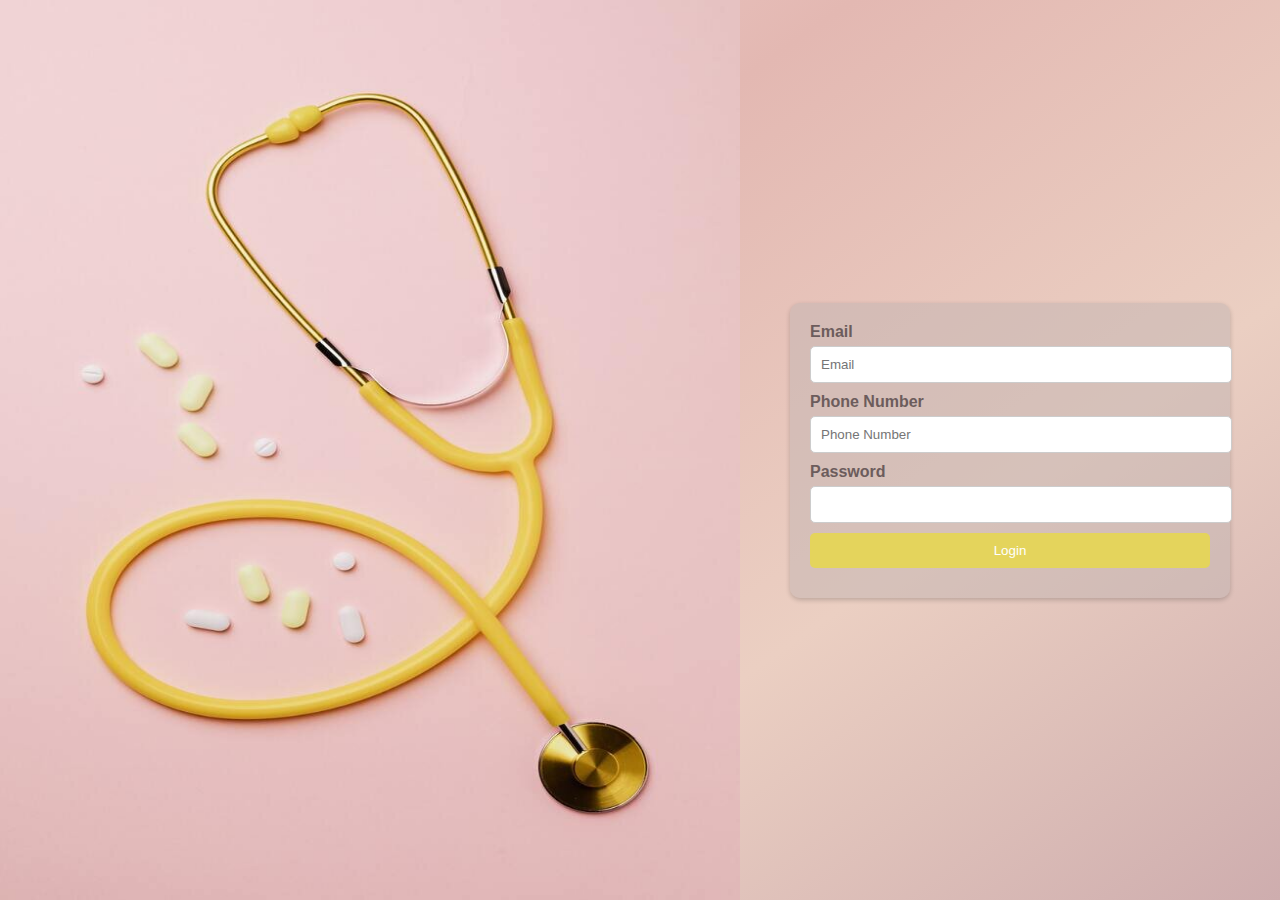
<file: templates/login.html>
<!DOCTYPE html>
<html lang="en">
<head>
    <meta charset="UTF-8">
    <meta name="viewport" content="width=device-width, initial-scale=1.0">
    <link rel="stylesheet" href="../static/css/in_up_style.css">
    <title>Login Page</title>
</head>
<body>
    <section class="login-con">
        <div class="login-img"></div>
        <form action="/login" class="login-form" method="post">
            <label for="email">Email</label>
            <input type="email" id="email" name="email" placeholder="Email" required>
            
            <label for="phone">Phone Number</label>
            <input type="tel" id="phone" name="phone" placeholder="Phone Number">
            
            <label for="password">Password</label>
            <input type="password" id="password" name="password" required>
            
            <input type="submit" value="Login">
        </form>
    </section>
    
</body>
</html>
</file>
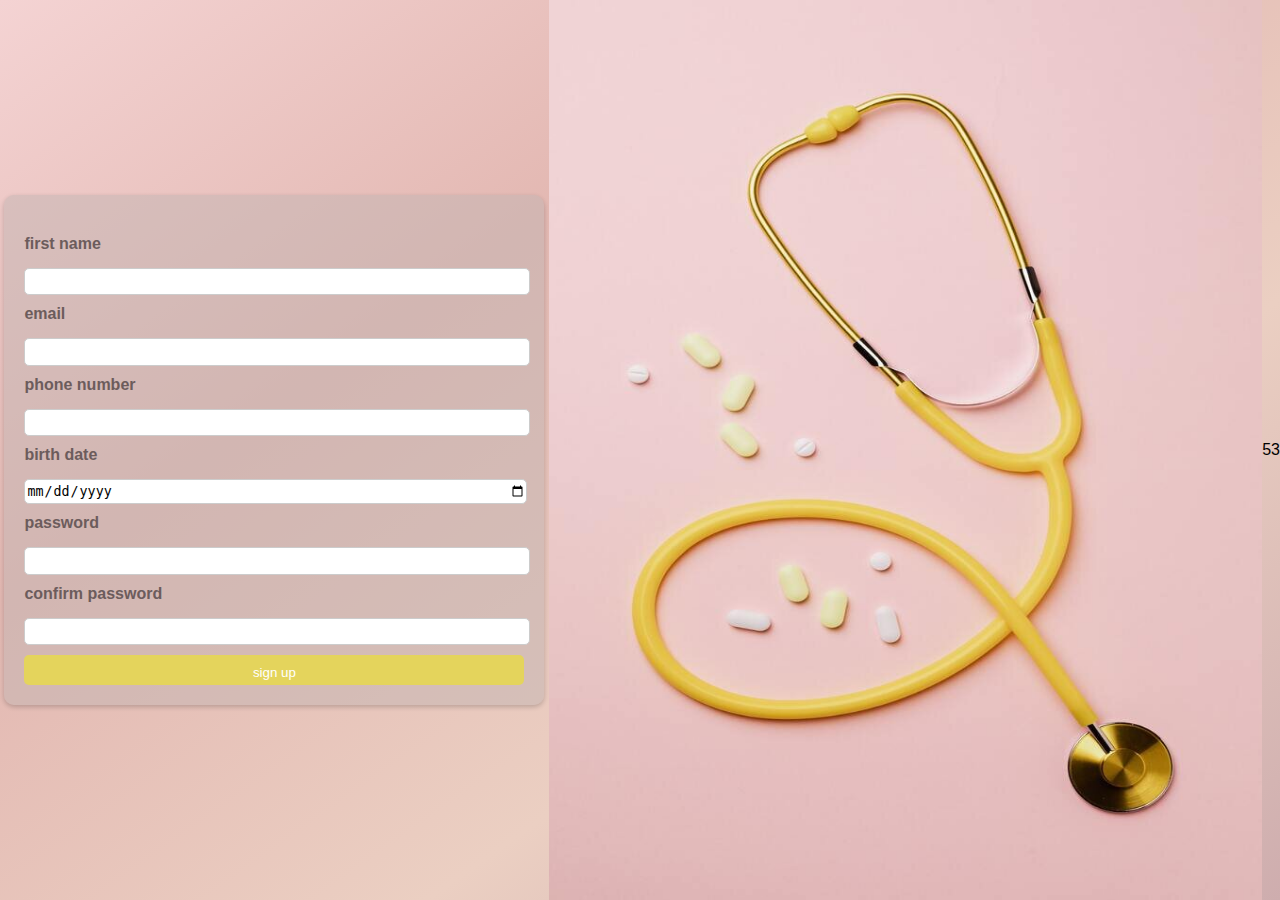
<file: templates/register.html>
<!DOCTYPE html>
<html lang="en">
<head>
    <meta charset="UTF-8">
    <meta name="viewport" content="width=device-width, initial-scale=1.0">
    <link rel="stylesheet" href="../static/css/in_up_style.css">
    <title>Register</title>
</head>
<body>
    <section class="signup-con">
        <div class="form-con">

            <form action="/register" method="post" class="signup-form">
                <label for="">first name</label>
                <input type="text">
                <label for="">email</label>
                <input type="email">
                <label for="">phone number</label>
                <input type="tel">
                <label for="">birth date</label>
                <input type="date">
                <label for="">password</label>
                <input type="password">
                <label for="">confirm password</label>
                <input type="password">
                <input class="signup-submit" type="submit" value="sign up">
            </form>
        </div>
        
        <div class="img-signup">
          
        
        </div>
       
      

            

     53


    </section>
    
</body>
</html>
</file>
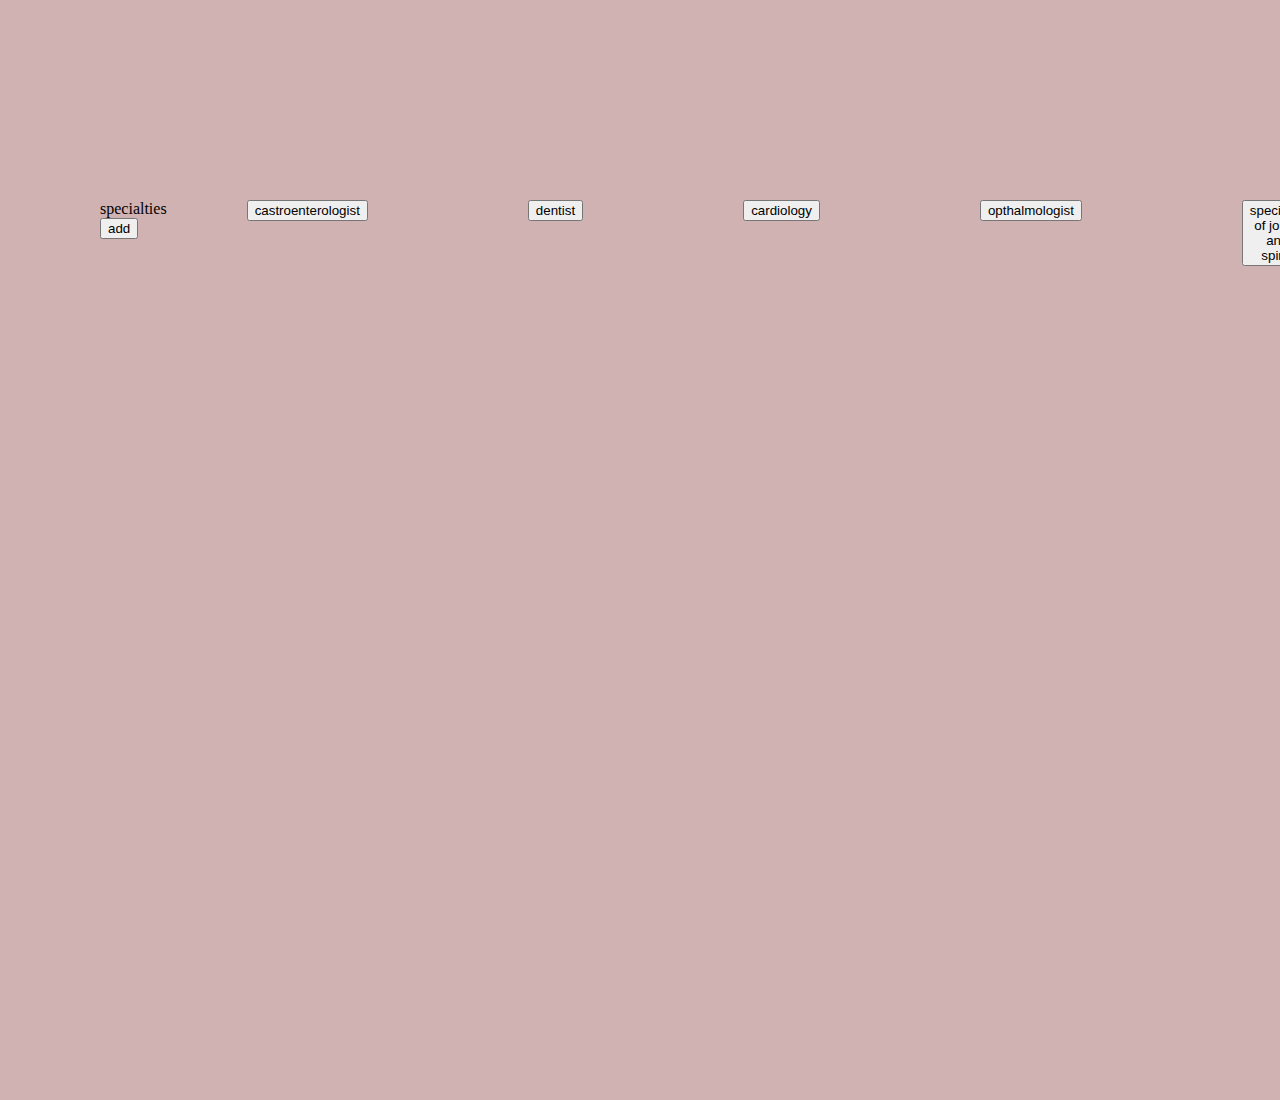
<file: templates/admin/admin specialty and doctor  add.html>
<html></html>
<!DOCTYPE html>
<html lang="en">
<head>
  <meta charset="UTF-8">
  <meta name="viewport" content="width=device-width, initial-scale=1.0">
  <link rel="stylesheet" href="../../static/css/admin.css">
  <title>Document</title>
</head>
<body>
  
      
   <div class="contianer">
    <div class="box box1"> specialties <button>add</button></div>
    <div class="box box2"> <button class="spec">castroenterologist</button>
       
       
        
       
        
      </div>
    <div class="box box3"></div>
    <button class="spec">dentist</button>
    <div class="box box4"></div>
    <button class="spec">cardiology</button>

    <div class="box box5"></div>
    <button class="spec">opthalmologist</button>
    <div class="box box6"></div>
    <button class="spec"> specialist of joints and spine</button>
    <div class="box box7"></div>
    <button class="spec">psychaitrist</button>
    <div class="box box8"></div>
    <div class="box box 9"></div>
   </div>
  
</body>
</html>
</file>
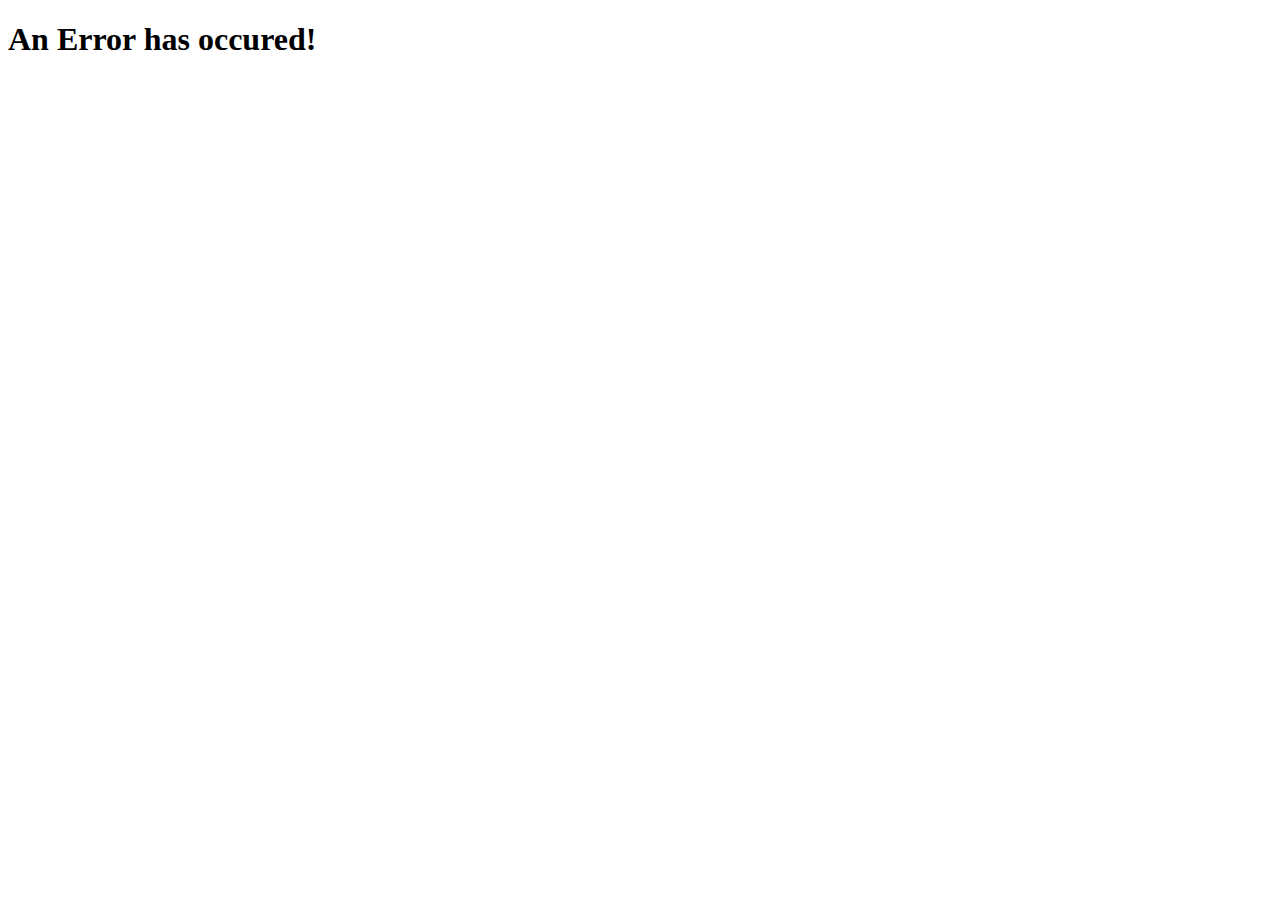
<file: templates/admin/admin specialty edit.html>
<!DOCTYPE html>
<html lang="en">
<head>
    <meta charset="UTF-8">
    <meta name="viewport" content="width=device-width, initial-scale=1.0">
    <title>Document</title>
</head>
<body>
    <h1>An Error has occured!</h1>
</body>
</html>
</file>
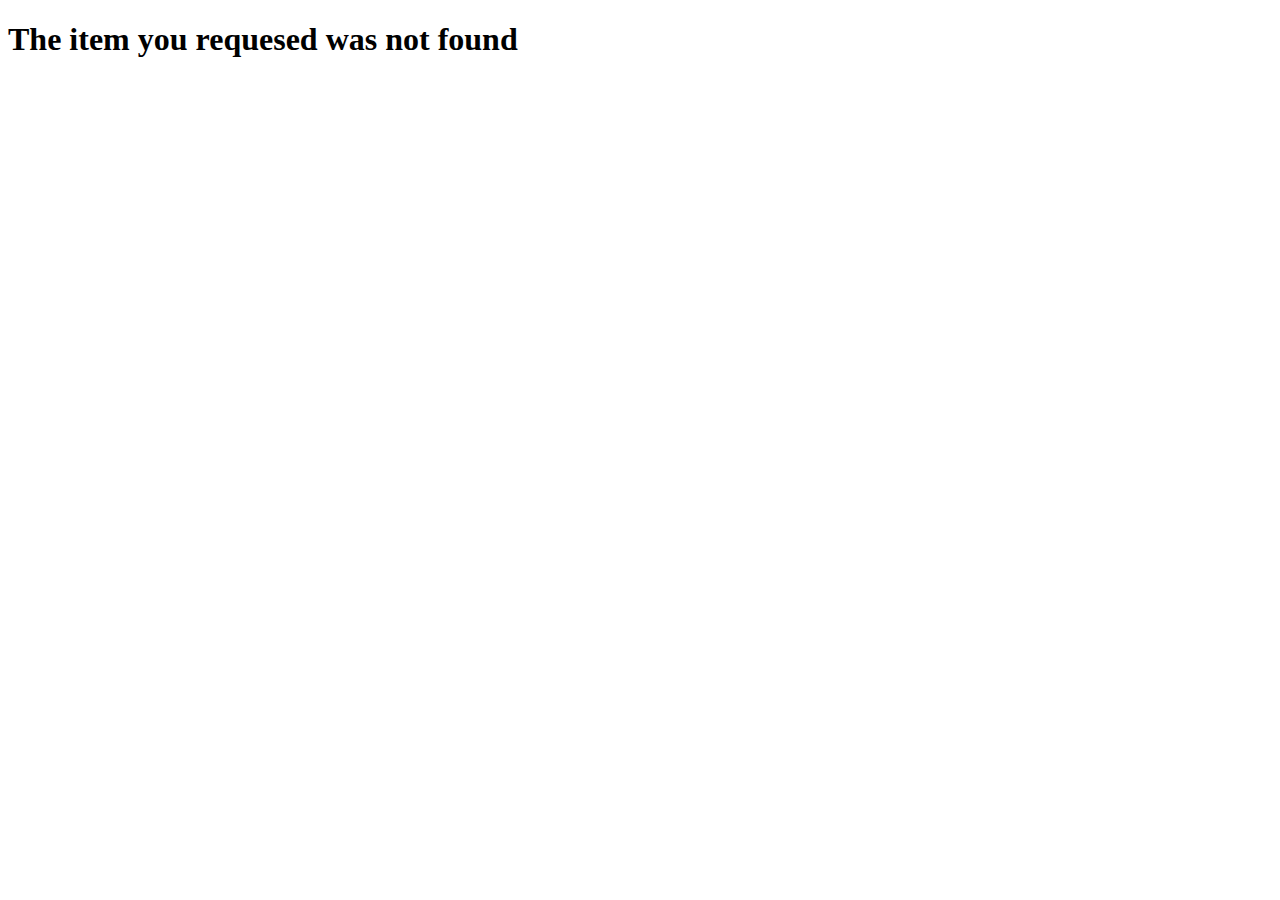
<file: templates/admin/doctors edit.html>
<!DOCTYPE html>
<html lang="en">
<head>
    <meta charset="UTF-8">
    <meta name="viewport" content="width=device-width, initial-scale=1.0">
    <title>Document</title>
</head>
<body>
    <h1>The item you requesed was not found</h1>
</body>
</html>
</file>
<file: static/css/in_up_style.css>
/* register page css */
.signup-con{
    display: flex;
    align-items: center;
    height: 100vh;
}
.form-con{
    display: flex;
    flex-direction: column;
    justify-content: center;
    align-items: center;
    height: 100%;
    width: 50%;
}
.signup-form{
    background-color: #c1b4b280; 
    padding: 20px;
    border-radius: 10px;
    box-shadow: 0 2px 5px rgba(0, 0, 0, 0.2);
    width: 100%; 
    max-width: 400px; 
    margin: 50px;
}
.img-signup{
    background-image: url('55.jpg');
    background-size: 100% 100%;
    background-repeat: no-repeat;
    background-position: right;
    width: 65%; 
    height: 100vh;
    
}
.signup-form {

    background-color: #c1b4b280; 
    padding: 20px;
    border-radius: 10px;
    box-shadow: 0 2px 5px rgba(0, 0, 0, 0.2);
    width: 100%; 
    height: 450px;
    max-width: 500px; 
    margin: 50px;
    display: flex;
    flex-direction: column;
    padding-top: 40px;
    gap: 10px;
    
}

.signup-form label {
    font-weight: bold;
    display: block;
    margin-bottom: 5px;
    color: #6c5c5c; 
}

.signup-form input {
    width: 100%;
    height: 30px;
    
    border: 1px solid #ccc;
    border-radius:5px;
}

.signup-form input[type="submit"] {
    background-color: #e4d45c; 
    color: #fff;
    border: none;
    padding: 10px 15px;
    cursor: pointer;
    border-radius: 5px;
}
/* login page css */
body {
    margin: 0;
    padding: 0;
    font-family: Arial, sans-serif;
    background-image: linear-gradient(to top left, #ceadae, #ebcfc2, #e3b8b2, #f4d3d3); 
}

.login-con {
    display: flex;
    align-items: center;
    height: 100vh;
}

.login-form {
    background-color: #c1b4b280; 
    padding: 20px;
    border-radius: 10px;
    box-shadow: 0 2px 5px rgba(0, 0, 0, 0.2);
    width: 100%; 
    max-width: 400px; 
    margin: 50px;
}

.login-form label {
    font-weight: bold;
    display: block;
    margin-bottom: 5px;
    color: #6c5c5c; 
}

.login-form input {
    width: 100%;
    padding: 10px;
    margin-bottom: 10px;
    border: 1px solid #ccc;
    border-radius: 5px;
}

.login-form input[type="submit"] {
    background-color: #e4d45c; 
    color: #fff;
    border: none;
    padding: 10px 15px;
    cursor: pointer;
    border-radius: 5px;
}

.login-form input[type="submit"]:hover {
    background-color: #d2c6c4; 
}

.login-img {
    background-image: url('55.jpg');
    background-size: 100% 100%;
    background-repeat: no-repeat;
    background-position: left;
    width: 100%; 
    height: 100vh;
}
</file>
<file: static/css/admin.css>
body{
    height: 100vh;
    margin: 0;
    overflow: hidden;
    width: 100%;
    height: 100%;
    min-width: 100%;
    min-height: 100%;
    padding-right: 100px;
    padding-left: 100px;
    margin: 0;
    overflow-y: scroll;
    background-color:#ceadaeee ;
}


.contianer{
    display: flex;
   align-items: start;
   justify-content: space-between;
   gap: 80px;
    
 
    
    margin-top: 200px;
   margin-right: 200px;
   
}


.speci {
   background-color: #ffffff80;
   height: 300px;
   width: 1000px;
   border-radius: 10px;

}
</file>
